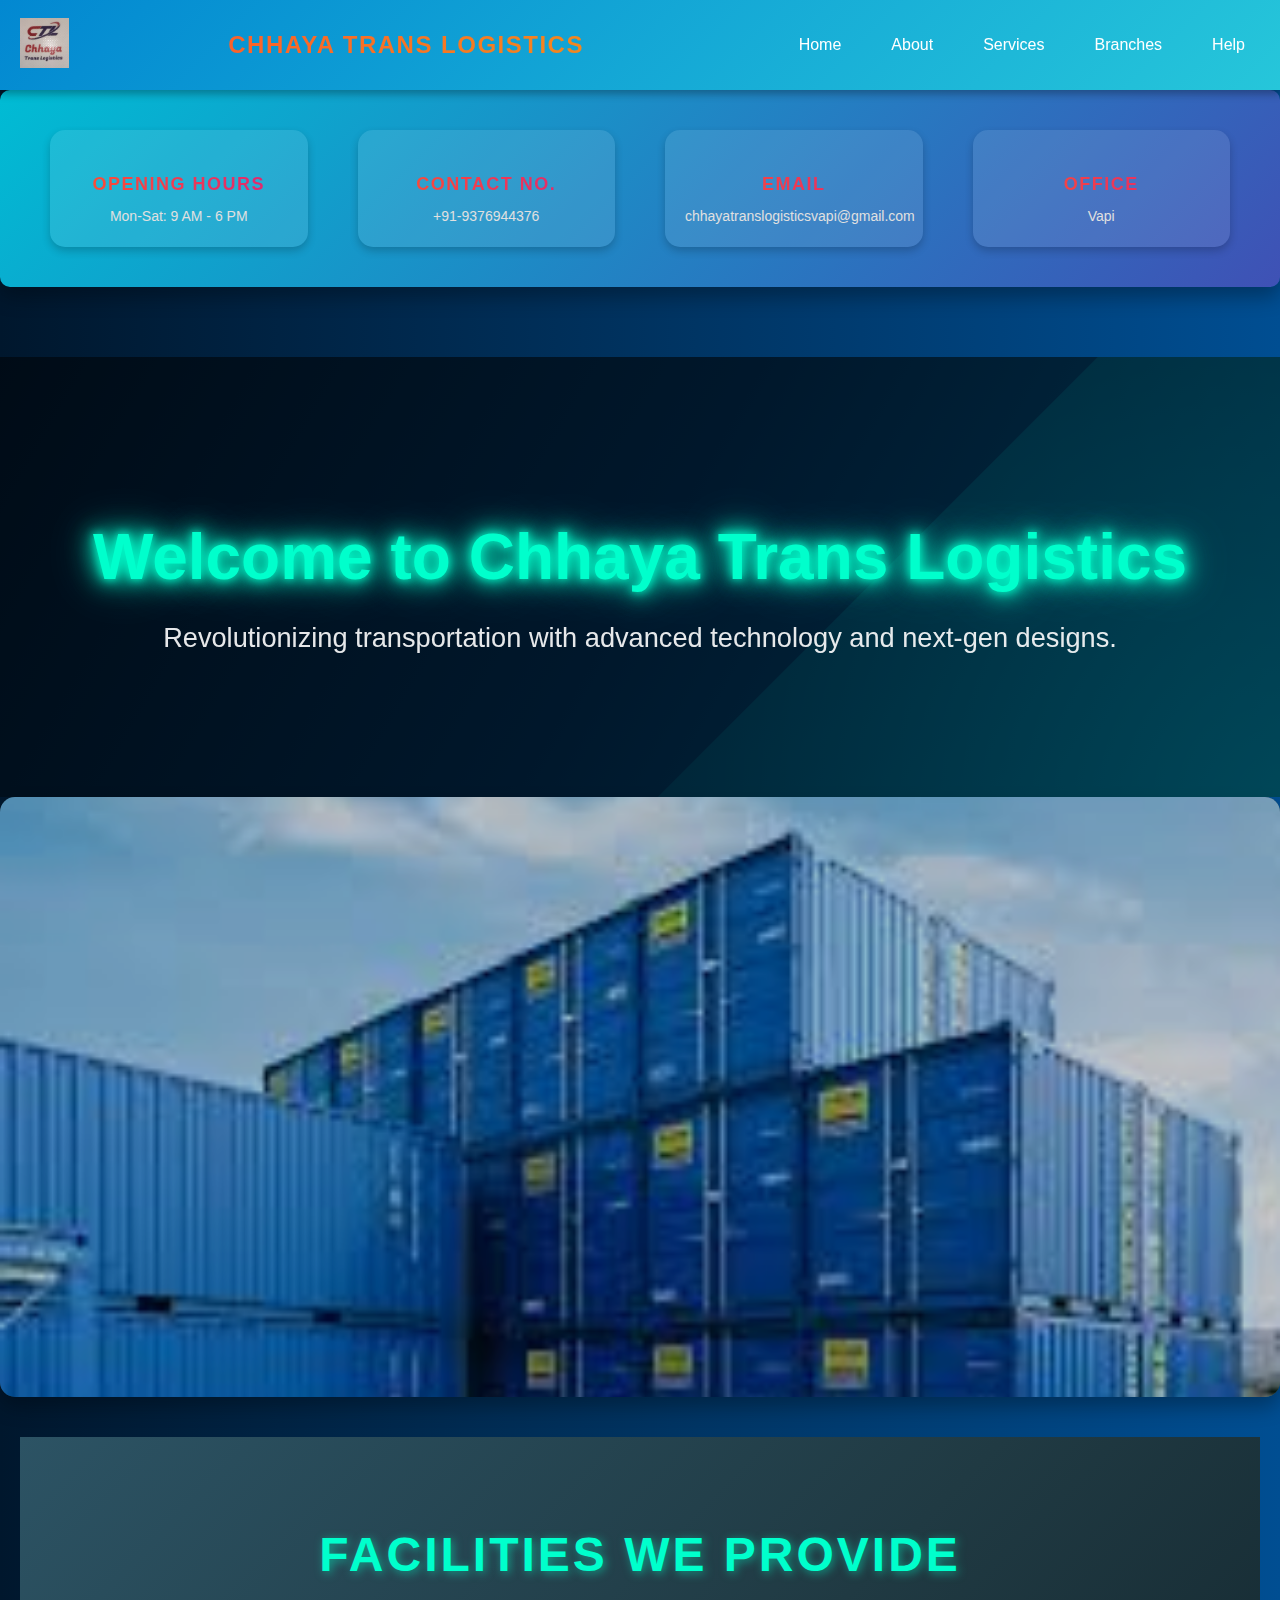
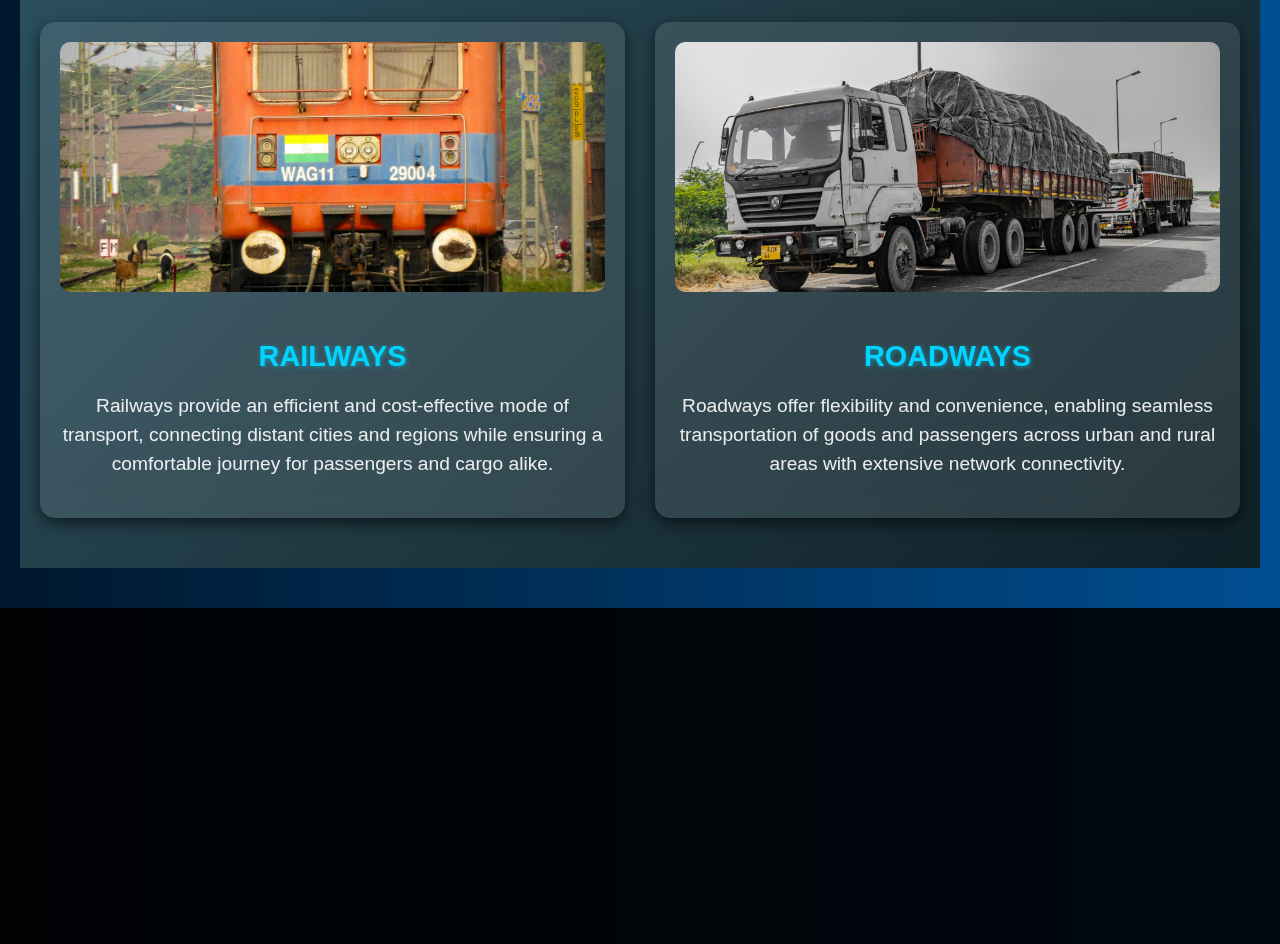
<file: index.html>
<!DOCTYPE html>
<html lang="en">
<head>
    <meta charset="UTF-8">
    <meta name="viewport" content="width=device-width, initial-scale=1.0">
    <title>Home</title>
    <link rel="stylesheet" href="style.css">
    <link rel="stylesheet" href="style2.css">
    <link rel="stylesheet" href="style3.css">
    <link rel="stylesheet" href="style4.css">
    <link rel="stylesheet" href="style5.css">
    <link href="https://cdnjs.cloudflare.com/ajax/libs/font-awesome/5.15.4/css/all.min.css" rel="stylesheet">

</head>
<body>
    <nav class="navbar">
        <div class="logo">
            <img src="logo.jpg" alt="Company Logo">
        </div>
        <div class="company-name">
            <h1>Chhaya Trans Logistics </h1>
        </div>
        <div class="menu-toggle" id="mobile-menu">
            <span class="bar"></span>
            <span class="bar"></span>
            <span class="bar"></span>
        </div>
        <ul class="nav-links">
            <li><a href="index.html">Home</a></li>
            <li><a href="about.html">About</a></li>
            <li><a href="service.html">Services</a></li>
            <li><a href="branch.html">Branches</a></li>
            <li><a href="help.html">Help</a></li>
        </ul>
    </nav>
    
        
    <div class="header-container">
        <div class="info">
            <div class="column">
                <h4>Opening Hours</h4>
                <p>Mon-Sat: 9 AM - 6 PM</p>
            </div>
            <div class="column">
                <h4>Contact No.</h4>
                <!-- <p>+91-9724233208</p> -->
                <p>+91-9376944376</p>
            </div>
            <div class="column">
                <h4>Email</h4>
                <p>chhayatranslogisticsvapi@gmail.com</p>
            </div>
            <div class="column">
                <h4>Office</h4>
                <p>Vapi</p>
            </div>
        </div>
    </div>
    


<!-- header ends  -->

<!-- slide  -->
<header style="height: 200px;">
    <div class="header-overlay">
    <h1>Welcome to Chhaya Trans Logistics</h1>
    <p>Revolutionizing transportation with advanced technology and next-gen designs.</p>
    </div>
</header>

<!-- Slideshow -->
<div class="slideshow-container">
    <div class="slide">
        <div class="text-box">
            <h2>Seamless Freight Solutions</h2>
            <p>Move your cargo with confidence using state-of-the-art containerized transport systems, ensuring efficiency and security in every shipment.</p>
            </div>
        <img src="container.jpg" alt="Slide 1 Image">
    </div>
    <div class="slide">
        <div class="text-box">
            <h2>Driving Innovation in Logistics</h2>
            <p>Unlock new possibilities with cutting-edge trucks designed to optimize delivery routes, reduce emissions, and redefine transportation excellence.</p>
             </div>
        <img src="trucks.jpg" alt="Slide 2 Image">
    </div>
    <div class="slide">
        <div class="text-box">
            <h2>Accelerating Rail Connectivity</h2>
            <p>Experience the power of modern rail logistics, delivering unmatched speed, sustainability, and reliability for all your transportation needs.</p>
             </div>
        <img src="wag12.jpg" alt="Slide 3 Image">
    </div>
</div>

<!-- Transportation Section -->
<section class="transport-section">
    <h2>Facilities We Provide</h2>
    <div class="transport-container">
        <div class="transport-box">
            <img src="pexels-akhand-pratap-singh-802368603-29508329.jpg" alt="Railways Image">
            <h3>Railways</h3>
            <p>Railways provide an efficient and cost-effective mode of transport, connecting distant cities and regions while ensuring a comfortable journey for passengers and cargo alike.</p>
        </div>
        <div class="transport-box">
            <img src="pexels-shantumsingh-29057946.jpg" alt="Roadways Image">
            <h3>Roadways</h3>
            <p>Roadways offer flexibility and convenience, enabling seamless transportation of goods and passengers across urban and rural areas with extensive network connectivity.</p>
        </div>
    </div>
</section>





<!-- footer section  -->
<footer class="footer-container">
    <div class="footer-top">
        <div class="footer-column">
            <h3>Reg. Office: </h3>
            <p> J-202, Arihant Garden, Near Chanod, Vapi, Valsad, Gujarat 396195</p>
        </div>

        <div class="footer-column">
            <h3>Contact Us</h3>
            <p>Email: <a href="mailto:chhayatranslogisticsvapi@gamil.com">chhayatranslogisticsvapi@gmail.com</a></p>
            <p>Phone: <a href="tel:+919724233208">+91-9724233208</a></p>
            <p>Address: Gala No. 10, Rashmi Compound, Nr. Sardar Chowk, 2nd Phase, GIDC, Vapi, Gujarat, India</p>
        </div>

        <div class="footer-column social-icons">
            <h3>Follow Us</h3>
            <a href="https://www.facebook.com" target="_blank" class="social-link"><i class="fab fa-facebook-f"></i></a>
            <a href="https://www.instagram.com" target="_blank" class="social-link"><i class="fab fa-instagram"></i></a>
            <a href="https://www.twitter.com" target="_blank" class="social-link"><i class="fab fa-twitter"></i></a>
        </div>
    </div>

    <div class="footer-bottom">
        <p>&copy; 2025 Transport Co. | Designed with <span class="heart">❤️</span> for the future.</p>
    </div>
</footer>

<div class="scroll-top" id="scroll-top">Top</div>


</body>
<script src="script.js"></script>
</html>
</file>
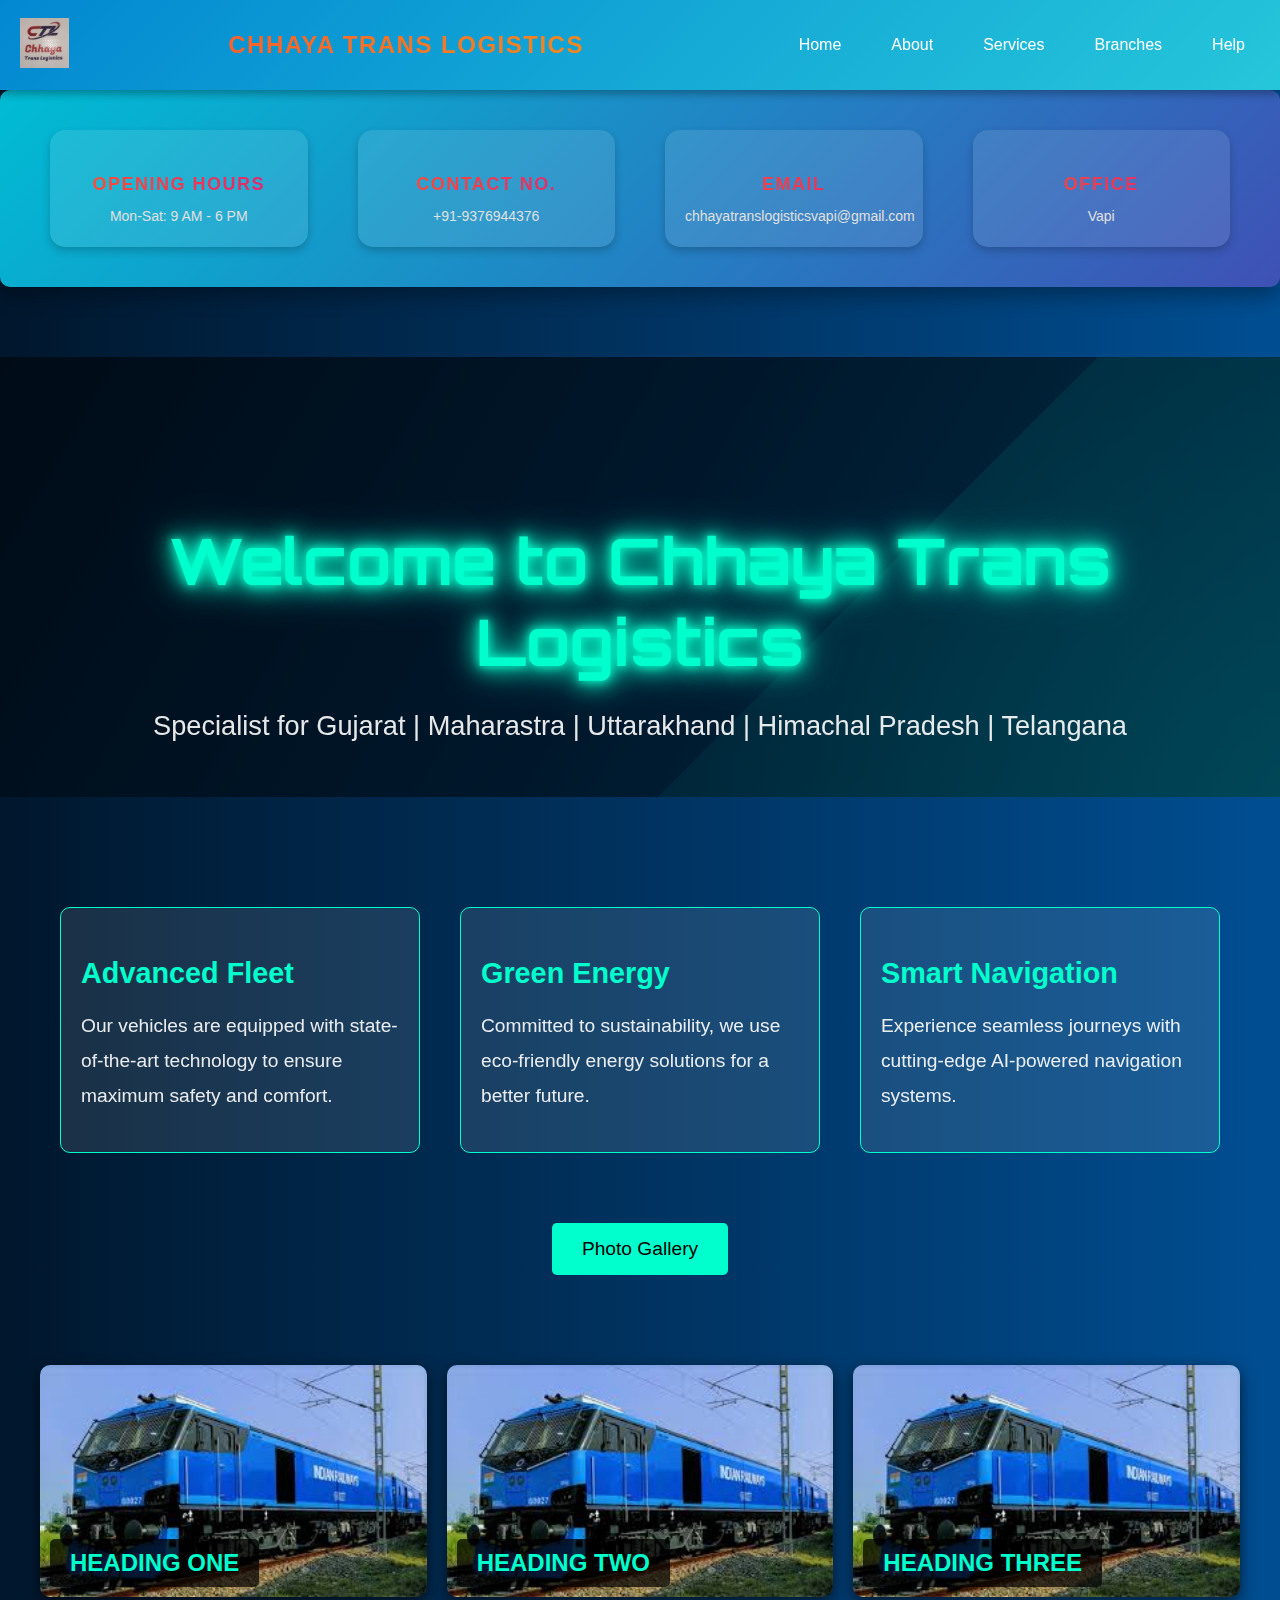
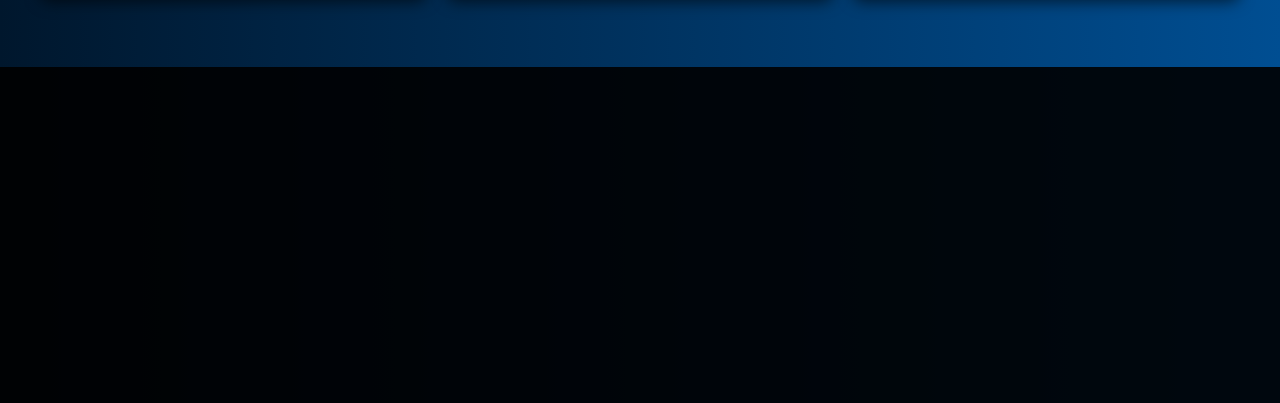
<file: about.html>
<!DOCTYPE html>
<html lang="en">
<head>
    <meta charset="UTF-8">
    <meta name="viewport" content="width=device-width, initial-scale=1.0">
    <title>About</title>
    <link rel="stylesheet" href="style.css">
    <link rel="stylesheet" href="style2.css">
    <link rel="stylesheet" href="style3.css">
    <link rel="stylesheet" href="style4.css">
    <link rel="stylesheet" href="style5.css">
    
    <link href="https://cdnjs.cloudflare.com/ajax/libs/font-awesome/5.15.4/css/all.min.css" rel="stylesheet">

    <link href="https://fonts.googleapis.com/css2?family=Orbitron:wght@400;700&display=swap" rel="stylesheet">
</head>
<body>
    <nav class="navbar">
        <div class="logo">
            <img src="logo.jpg" alt="Company Logo">
        </div>
        <div class="company-name">
            <h1>Chhaya Trans Logistics </h1>
        </div>
        <div class="menu-toggle" id="mobile-menu">
            <span class="bar"></span>
            <span class="bar"></span>
            <span class="bar"></span>
        </div>
        <ul class="nav-links">
            <li><a href="index.html">Home</a></li>
            <li><a href="about.html">About</a></li>
            <li><a href="service.html">Services</a></li>
            <li><a href="branch.html">Branches</a></li>
            <li><a href="help.html">Help</a></li>
        </ul>
    </nav>
    
        
    <div class="header-container">
        <div class="info">
            <div class="column">
                <h4>Opening Hours</h4>
                <p>Mon-Sat: 9 AM - 6 PM</p>
            </div>
            <div class="column">
                <h4>Contact No.</h4>
                <!-- <p>+91-9724233208</p> -->
                <p>+91-9376944376</p>
            </div>
            <div class="column">
                <h4>Email</h4>
                <p>chhayatranslogisticsvapi@gmail.com</p>
            </div>
            <div class="column">
                <h4>Office</h4>
                <p>Vapi</p>
            </div>
        </div>
    </div>
    
 
    <header style="height: 200px;">
        <div class="header-overlay">
            <h1>Welcome to Chhaya Trans Logistics</h1>
            <p>Specialist for Gujarat | Maharastra | Uttarakhand | Himachal Pradesh | Telangana</p>
        </div>
    </header>
    
    <section>
        <div class="feature">
            <div class="feature-box">
                <h3>Advanced Fleet</h3>
                <p>Our vehicles are equipped with state-of-the-art technology to ensure maximum safety and comfort.</p>
            </div>
            <div class="feature-box">
                <h3>Green Energy</h3>
                <p>Committed to sustainability, we use eco-friendly energy solutions for a better future.</p>
            </div>
            <div class="feature-box">
                <h3>Smart Navigation</h3>
                <p>Experience seamless journeys with cutting-edge AI-powered navigation systems.</p>
            </div>
        </div>
        <div class="cta">
            <button>Photo Gallery</button>
        </div>
    </section>

    <!-- photo session  -->
    <section class="photo-section">
        <div class="photo-box">
            <img src="wag12.jpg" alt="Photo 1">
            <h2>Heading One</h2>
        </div>
        <div class="photo-box">
            <img src="wag12.jpg" alt="Photo 2">
            <h2>Heading Two</h2>
        </div>
        <div class="photo-box">
            <img src="wag12.jpg" alt="Photo 3">
            <h2>Heading Three</h2>
        </div>
        <!-- <div class="photo-box">
            <img src="defendernew2.jpg" alt="Photo 4">
            <h2>Heading Four</h2>
        </div>-->
    </section> 
  
    <footer class="footer-container">
        <div class="footer-top">
            <div class="footer-column">
                <h3>Reg. Office: </h3>
                <p> J-202, Arihant Garden, Near Chanod, Vapi, Valsad, Gujarat 396195</p>
            </div>
    
            <div class="footer-column">
                <h3>Contact Us</h3>
                <p>Email: <a href="mailto:chhayatranslogisticsvapi@gamil.com">chhayatranslogisticsvapi@gmail.com</a></p>
                <p>Phone: <a href="tel:+919724233208">+91-9724233208</a></p>
                <p>Address: Gala No. 10, Rashmi Compound, Nr. Sardar Chowk, 2nd Phase, GIDC, Vapi, Gujarat, India</p>
            </div>
    
            <div class="footer-column social-icons">
                <h3>Follow Us</h3>
                <a href="https://www.facebook.com" target="_blank" class="social-link"><i class="fab fa-facebook-f"></i></a>
                <a href="https://www.instagram.com" target="_blank" class="social-link"><i class="fab fa-instagram"></i></a>
                <a href="https://www.twitter.com" target="_blank" class="social-link"><i class="fab fa-twitter"></i></a>
            </div>
        </div>
    
        <div class="footer-bottom">
            <p>&copy; 2025 Transport Co. | Designed with <span class="heart">❤️</span> for the future.</p>
        </div>
    </footer>
    <div class="scroll-top" id="scroll-top">Top</div>
 
</body>
<script src="script.js"></script>
</html>
</file>
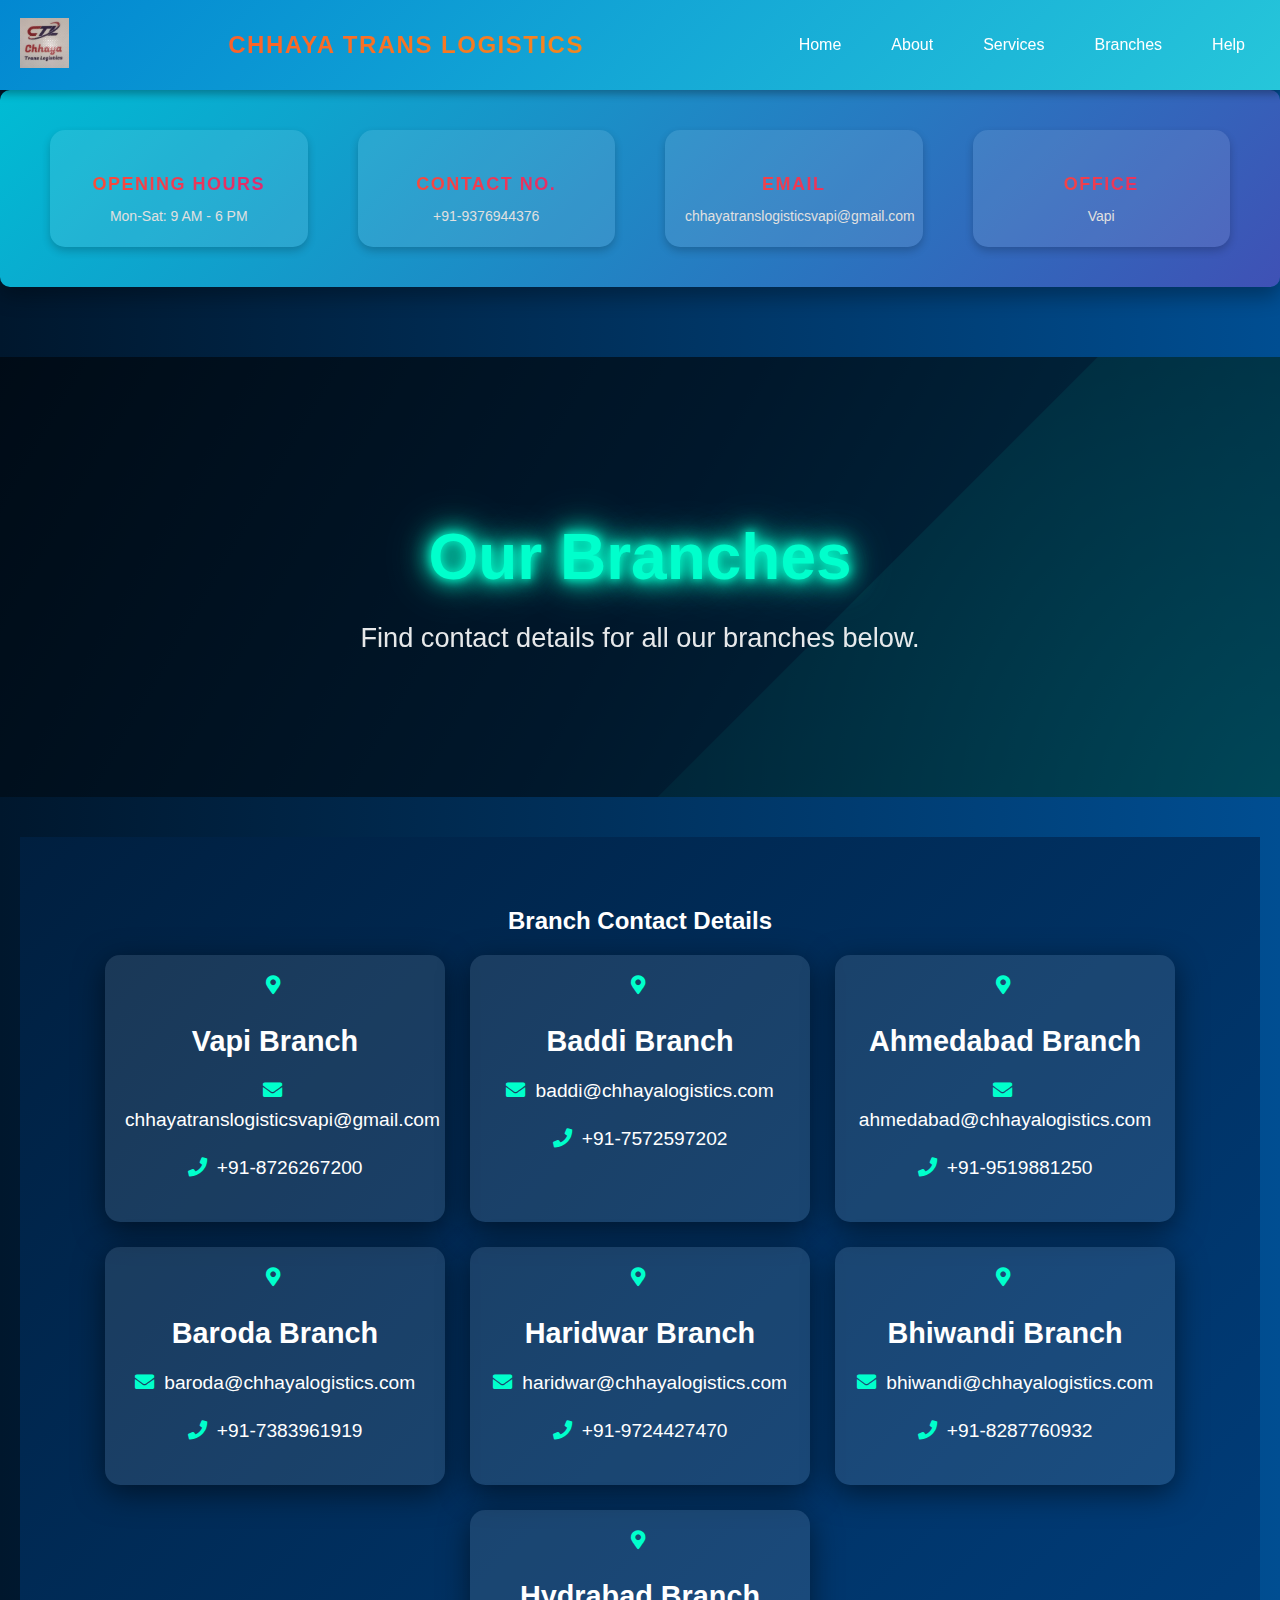
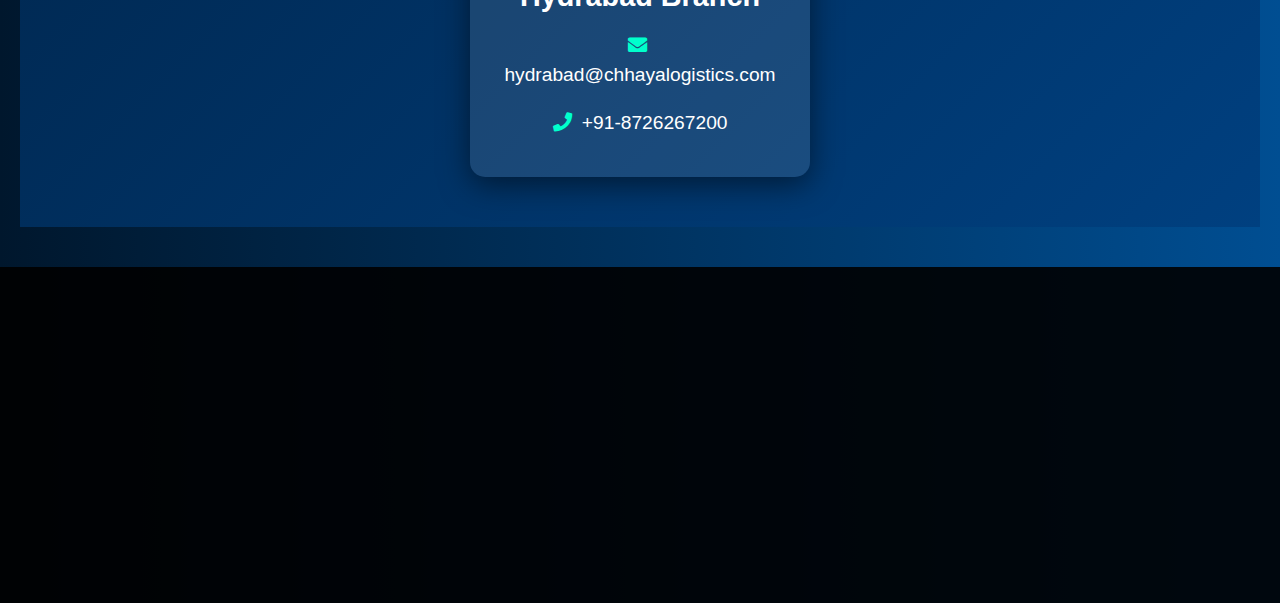
<file: branch.html>
<!DOCTYPE html>
<html lang="en">
<head>
    <meta charset="UTF-8">
    <meta name="viewport" content="width=device-width, initial-scale=1.0">
    <title>Branches</title>
    <link rel="stylesheet" href="style.css">
    <link rel="stylesheet" href="style2.css">
    <link rel="stylesheet" href="style3.css">
    <link rel="stylesheet" href="style4.css">
    <link rel="stylesheet" href="style5.css">
    <!-- <link href="https://cdnjs.cloudflare.com/ajax/libs/font-awesome/5.15.4/css/all.min.css" rel="stylesheet"> -->
   
    <link href="https://cdnjs.cloudflare.com/ajax/libs/font-awesome/5.15.4/css/all.min.css" rel="stylesheet">
</head>
<body>
    <nav class="navbar">
        <div class="logo">
            <img src="logo.jpg" alt="Company Logo">
        </div>
        <div class="company-name">
            <h1>Chhaya Trans Logistics</h1>
        </div>
        <div class="menu-toggle" id="mobile-menu">
            <span class="bar"></span>
            <span class="bar"></span>
            <span class="bar"></span>
        </div>
        <ul class="nav-links">
            <li><a href="index.html">Home</a></li>
            <li><a href="about.html">About</a></li>
            <li><a href="service.html">Services</a></li>
            <li><a href="branch.html">Branches</a></li>
            <li><a href="help.html">Help</a></li>
        </ul>
    </nav>
    <div class="header-container">
        <div class="info">
            <div class="column">
                <h4>Opening Hours</h4>
                <p>Mon-Sat: 9 AM - 6 PM</p>
            </div>
            <div class="column">
                <h4>Contact No.</h4>
                <!-- <p>+91-9724233208</p> -->
                <p>+91-9376944376</p>
            </div>
            <div class="column">
                <h4>Email</h4>
                <p>chhayatranslogisticsvapi@gmail.com</p>
            </div>
            <div class="column">
                <h4>Office</h4>
                <p>Vapi</p>
            </div>
        </div>
    </div>
    


<!-- header ends  -->

    <header style="height: 200px;">
        <div class="header-overlay">
            <h1>Our Branches</h1>
            <p>Find contact details for all our branches below.</p>
        </div>
    </header>
    

    <section class="branch-section">
        <h2>Branch Contact Details</h2>
        <div class="branch-container">
            <!-- Branch Cards -->
            <div class="branch-item" onclick="toggleDetails(this)">
                <i class="fas fa-map-marker-alt"></i>
                <h3>Vapi Branch</h3>
                <p><i class="fas fa-envelope"></i> chhayatranslogisticsvapi@gmail.com</p>
                <p><i class="fas fa-phone"></i> +91-8726267200</p>
                <div class="details">
                    <p>Gala No. 10, Rashmi Compound, Nr. Sardar Chowk, GIDC, Vapi, Gujarat</p>
                </div>
            </div>
            <div class="branch-item" onclick="toggleDetails(this)">
                <i class="fas fa-map-marker-alt"></i>
                <h3>Baddi Branch</h3>
                <p><i class="fas fa-envelope"></i> baddi@chhayalogistics.com</p>
                <p><i class="fas fa-phone"></i> +91-7572597202</p>
                <div class="details">
                    <p>Plot No. 45, Diamond Park, Ring Road, Surat, Gujarat</p>
                </div>
            </div>
            <div class="branch-item" onclick="toggleDetails(this)">
                <i class="fas fa-map-marker-alt"></i>
                <h3>Ahmedabad Branch</h3>
                <p><i class="fas fa-envelope"></i> ahmedabad@chhayalogistics.com</p>
                <p><i class="fas fa-phone"></i> +91-9519881250</p>
                <div class="details">
                    <p>Plot No. 45, Diamond Park, Ring Road, Surat, Gujarat</p>
                </div>
            </div>
            <div class="branch-item" onclick="toggleDetails(this)">
                <i class="fas fa-map-marker-alt"></i>
                <h3>Baroda Branch</h3>
                <p><i class="fas fa-envelope"></i> baroda@chhayalogistics.com</p>
                <p><i class="fas fa-phone"></i> +91-7383961919</p>
                <div class="details">
                    <p>Plot No. 45, Diamond Park, Ring Road, Surat, Gujarat</p>
                </div>
            </div>
            <div class="branch-item" onclick="toggleDetails(this)">
                <i class="fas fa-map-marker-alt"></i>
                <h3>Haridwar Branch</h3>
                <p><i class="fas fa-envelope"></i> haridwar@chhayalogistics.com</p>
                <p><i class="fas fa-phone"></i> +91-9724427470</p>
                <div class="details">
                    <p>Plot No. 45, Diamond Park, Ring Road, Surat, Gujarat</p>
                </div>
            </div>
            <div class="branch-item" onclick="toggleDetails(this)">
                <i class="fas fa-map-marker-alt"></i>
                <h3>Bhiwandi Branch</h3>
                <p><i class="fas fa-envelope"></i> bhiwandi@chhayalogistics.com</p>
                <p><i class="fas fa-phone"></i> +91-8287760932</p>
                <div class="details">
                    <p>Plot No. 45, Diamond Park, Ring Road, Surat, Gujarat</p>
                </div>
            </div>
            <div class="branch-item" onclick="toggleDetails(this)">
                <i class="fas fa-map-marker-alt"></i>
                <h3>Hydrabad Branch</h3>
                <p><i class="fas fa-envelope"></i> hydrabad@chhayalogistics.com</p>
                <p><i class="fas fa-phone"></i> +91-8726267200</p>
                <div class="details">
                    <p>Plot No. 45, Diamond Park, Ring Road, Surat, Gujarat</p>
                </div>
            </div>
            <!-- Additional Branches (Ahmedabad, Vadodara, Rajkot, Gandhidham, Bhavnagar) -->
        </div>
    </section>
    <!-- footer section -->
    <footer class="footer-container">
        <div class="footer-top">
            <div class="footer-column">
                <h3>Head Office: </h3>
                <p> J-202, Arihant Garden, Near Chanod, Vapi, Valsad, Gujarat 396195</p>
            </div>
    
            <div class="footer-column">
                <h3>Contact Us</h3>
                <p>Email: <a href="mailto:chhayatranslogisticsvapi@gmail.com">chhayatranslogisticsvapi@gmail.com</a></p>
                <p>Phone: <a href="tel:+919724233208">+91-9724233208</a></p>
                <p>Address: Gala No. 10, Rashmi Compound, Nr. Sardar Chowk, 2nd Phase, GIDC, Vapi, Gujarat, India</p>
            </div>
    
            <div class="footer-column social-icons">
                <h3>Follow Us</h3>
                <a href="https://www.facebook.com" target="_blank" class="social-link"><i class="fab fa-facebook-f"></i></a>
                <a href="https://www.instagram.com" target="_blank" class="social-link"><i class="fab fa-instagram"></i></a>
                <a href="https://www.twitter.com" target="_blank" class="social-link"><i class="fab fa-twitter"></i></a>
            </div>
        </div>
    
        <div class="footer-bottom">
            <p>&copy; 2025 Transport Co. | Designed with <span class="heart">❤️</span> for the future.</p>
        </div>
    </footer>
    
    <div class="scroll-top" id="scroll-top">Top</div>
    
</body>
<script src="script.js"></script>
</html>
</file>
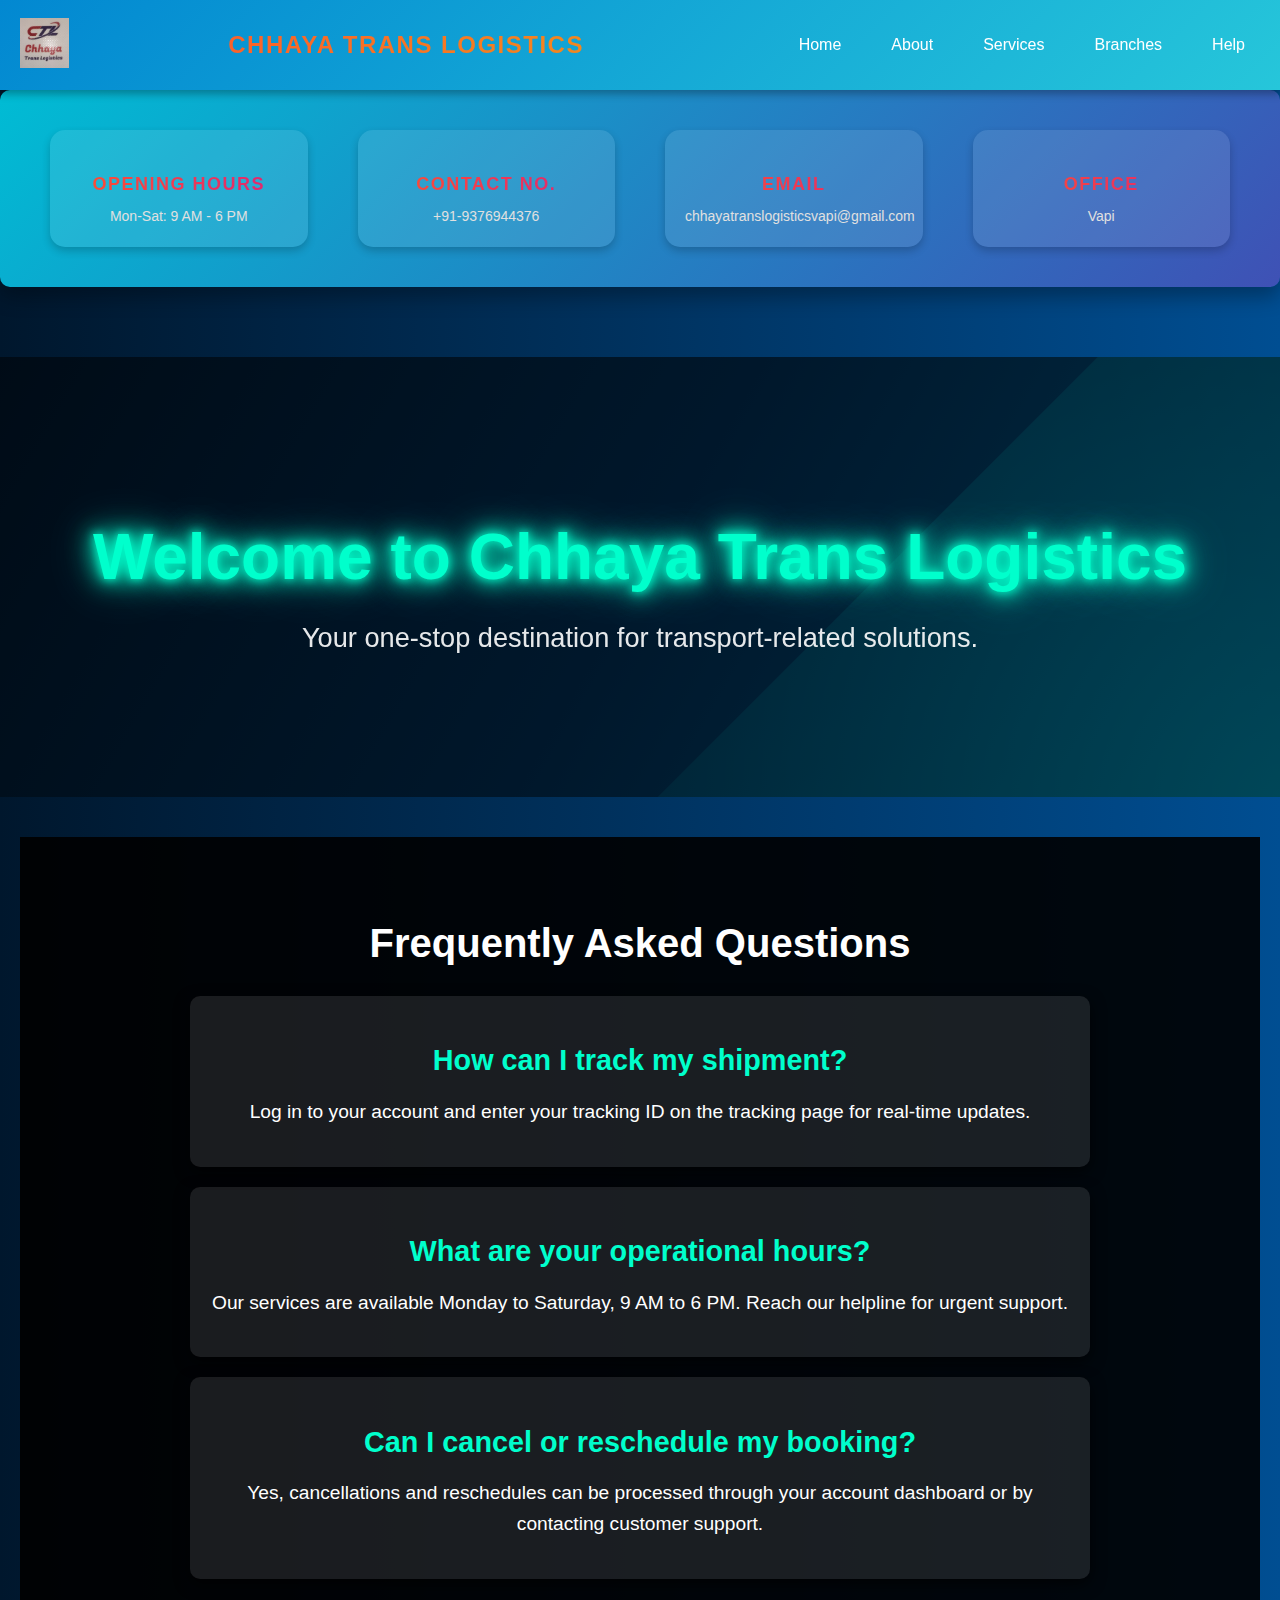
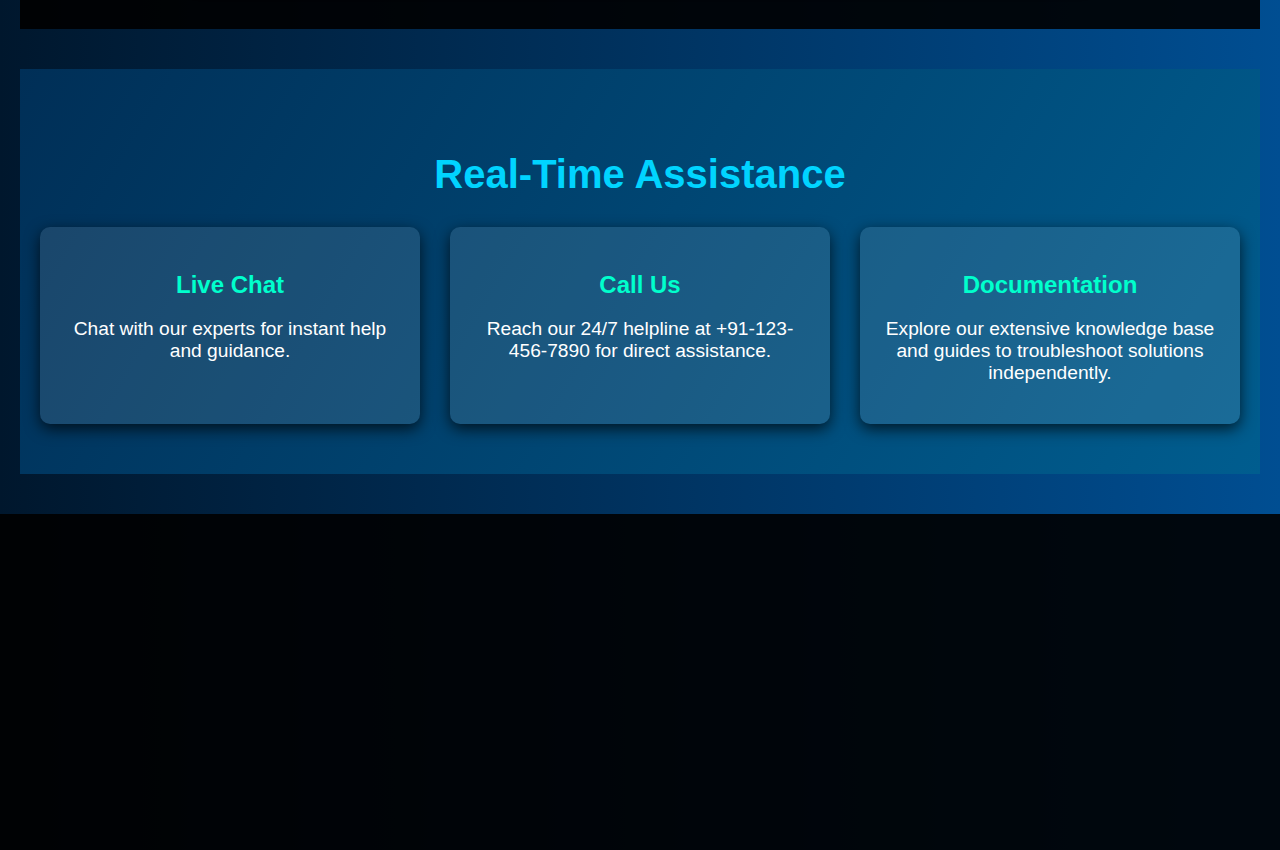
<file: help.html>
<!DOCTYPE html>
<html lang="en">
<head>
    <meta charset="UTF-8">
    <meta name="viewport" content="width=device-width, initial-scale=1.0">
    <title>Home</title>
    <link rel="stylesheet" href="style.css">
    <link rel="stylesheet" href="style2.css">
    <link rel="stylesheet" href="style3.css">
    <link rel="stylesheet" href="style4.css">
    <link rel="stylesheet" href="style5.css">
    <link href="https://cdnjs.cloudflare.com/ajax/libs/font-awesome/5.15.4/css/all.min.css" rel="stylesheet">

</head>
<body>
    <nav class="navbar">
        <div class="logo">
            <img src="logo.jpg" alt="Company Logo">
        </div>
        <div class="company-name">
            <h1>Chhaya Trans Logistics </h1>
        </div>
        <div class="menu-toggle" id="mobile-menu">
            <span class="bar"></span>
            <span class="bar"></span>
            <span class="bar"></span>
        </div>
        <ul class="nav-links">
            <li><a href="index.html">Home</a></li>
            <li><a href="about.html">About</a></li>
            <li><a href="service.html">Services</a></li>
            <li><a href="branch.html">Branches</a></li>
            <li><a href="help.html">Help</a></li>
        </ul>
    </nav>
    
        
    <div class="header-container">
        <div class="info">
            <div class="column">
                <h4>Opening Hours</h4>
                <p>Mon-Sat: 9 AM - 6 PM</p>
            </div>
            <div class="column">
                <h4>Contact No.</h4>
                <!-- <p>+91-9724233208</p> -->
                <p>+91-9376944376</p>
            </div>
            <div class="column">
                <h4>Email</h4>
                <p>chhayatranslogisticsvapi@gmail.com</p>
            </div>
            <div class="column">
                <h4>Office</h4>
                <p>Vapi</p>
            </div>
        </div>
    </div>
    
    
    <header style="height: 200px;">
        <div class="header-overlay">
            <h1>Welcome to Chhaya Trans Logistics</h1>
            <p>Your one-stop destination for transport-related solutions.</p>
        </div>
    </header>

    <!-- FAQ Section -->
    <section class="faq-section">
        <h2>Frequently Asked Questions</h2>
        <div class="faq-container">
            <div class="faq-item">
                <h3>How can I track my shipment?</h3>
                <p>Log in to your account and enter your tracking ID on the tracking page for real-time updates.</p>
            </div>
            <div class="faq-item">
                <h3>What are your operational hours?</h3>
                <p>Our services are available Monday to Saturday, 9 AM to 6 PM. Reach our helpline for urgent support.</p>
            </div>
            <div class="faq-item">
                <h3>Can I cancel or reschedule my booking?</h3>
                <p>Yes, cancellations and reschedules can be processed through your account dashboard or by contacting customer support.</p>
            </div>
        </div>
    </section>

    <!-- Live Support Section -->
    <section class="live-support">
        <h2>Real-Time Assistance</h2>
        <div class="support-options">
            <div class="support-box">
                <h3>Live Chat</h3>
                <p>Chat with our experts for instant help and guidance.</p>
            </div>
            <div class="support-box">
                <h3>Call Us</h3>
                <p>Reach our 24/7 helpline at +91-123-456-7890 for direct assistance.</p>
            </div>
            <div class="support-box">
                <h3>Documentation</h3>
                <p>Explore our extensive knowledge base and guides to troubleshoot solutions independently.</p>
            </div>
        </div>
    </section>

    <!-- footer section -->
    <footer class="footer-container">
        <div class="footer-top">
            <div class="footer-column">
                <h3>Reg. Office: </h3>
                <p> J-202, Arihant Garden, Near Chanod, Vapi, Valsad, Gujarat 396195</p>
            </div>
    
            <div class="footer-column">
                <h3>Contact Us</h3>
                <p>Email: <a href="mailto:chhayatranslogisticsvapi@gamil.com">chhayatranslogisticsvapi@gmail.com</a></p>
                <p>Phone: <a href="tel:+919724233208">+91-9724233208</a></p>
                <p>Address: Gala No. 10, Rashmi Compound, Nr. Sardar Chowk, 2nd Phase, GIDC, Vapi, Gujarat, India</p>
            </div>
    
            <div class="footer-column social-icons">
                <h3>Follow Us</h3>
                <a href="https://www.facebook.com" target="_blank" class="social-link"><i class="fab fa-facebook-f"></i></a>
                <a href="https://www.instagram.com" target="_blank" class="social-link"><i class="fab fa-instagram"></i></a>
                <a href="https://www.twitter.com" target="_blank" class="social-link"><i class="fab fa-twitter"></i></a>
            </div>
        </div>
    
        <div class="footer-bottom">
            <p>&copy; 2025 Transport Co. | Designed with <span class="heart">❤️</span> for the future.</p>
        </div>
    </footer>
    
    <div class="scroll-top" id="scroll-top">Top</div>
    
    
    </body>
    <script src="script.js"></script>
    </html>
</file>
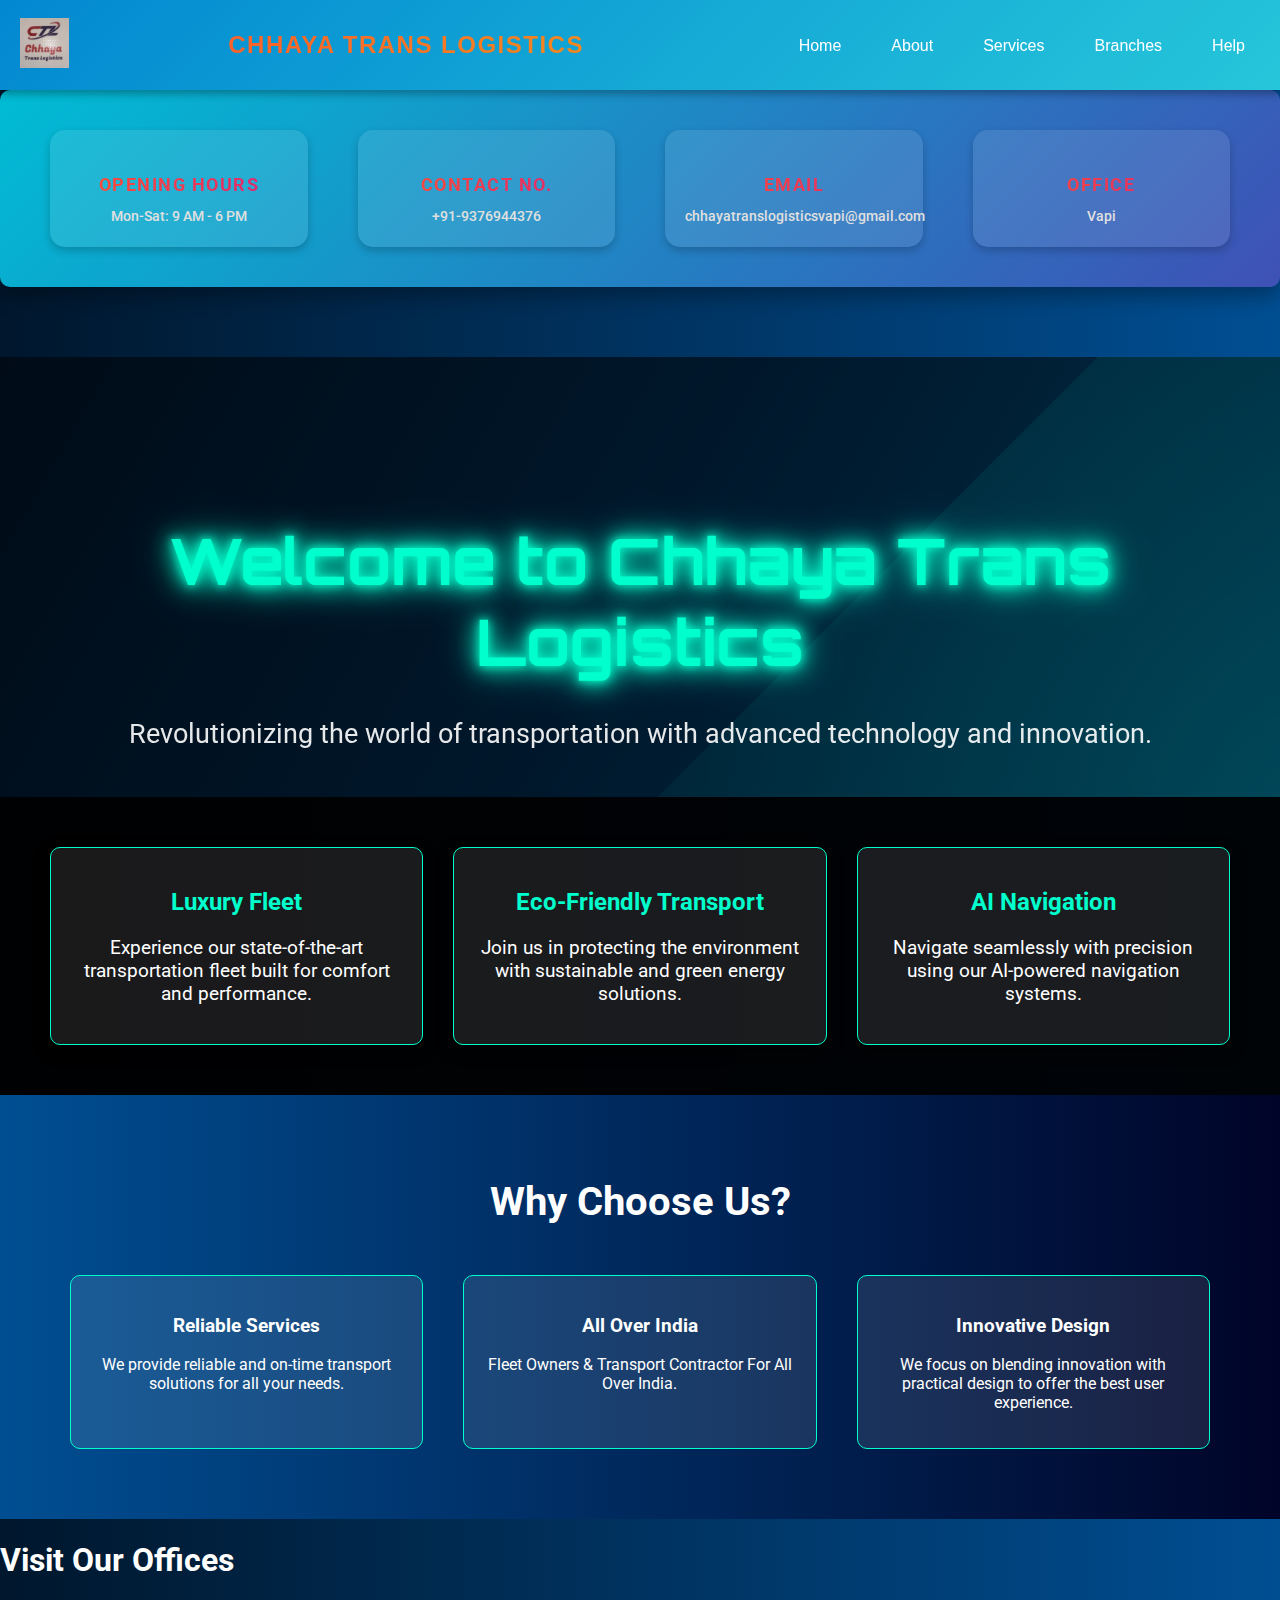
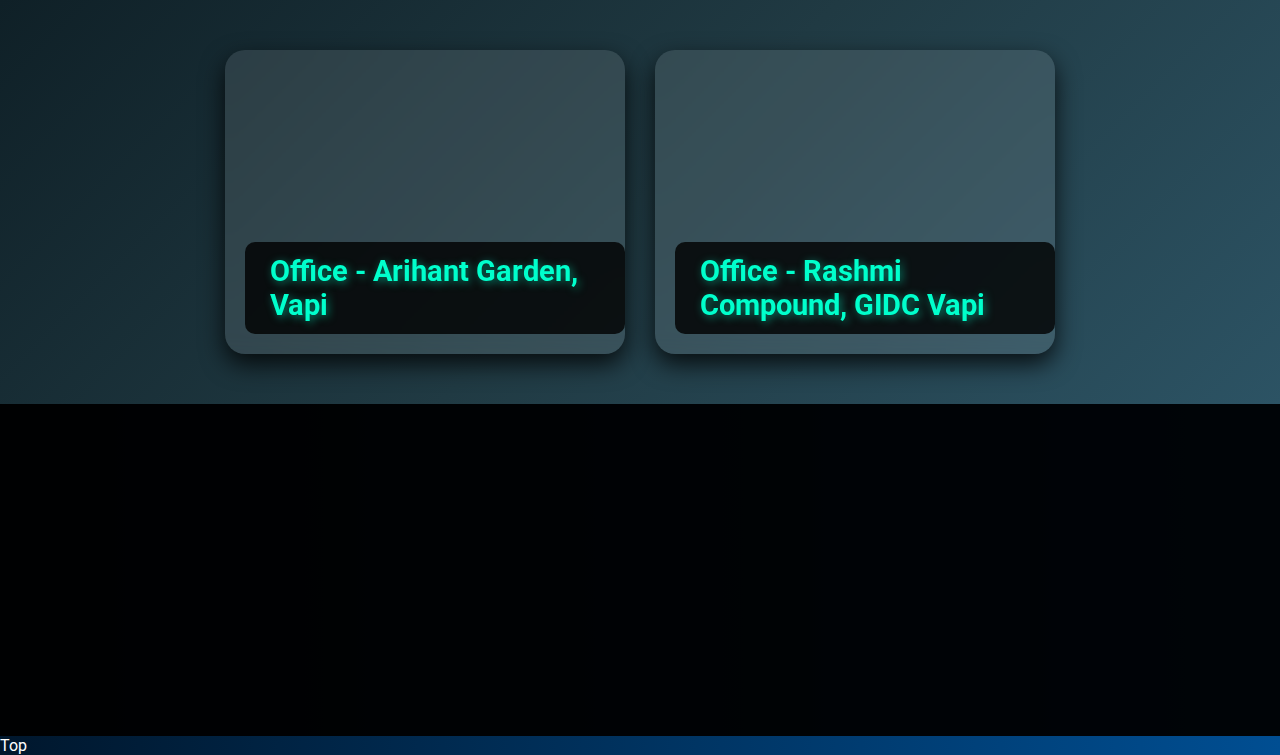
<file: service.html>
<!DOCTYPE html>
<html lang="en">
<head>
    <meta charset="UTF-8">
    <meta name="viewport" content="width=device-width, initial-scale=1.0">
    <title>Services</title>
    <link rel="stylesheet" href="style.css">
   <link rel="stylesheet" href="style3.css">
    <link href="https://cdnjs.cloudflare.com/ajax/libs/font-awesome/5.15.4/css/all.min.css" rel="stylesheet">
    <link href="https://fonts.googleapis.com/css2?family=Orbitron:wght@400;700&family=Roboto:wght@400;700&display=swap" rel="stylesheet">
   

</head>
<body>
    <nav class="navbar">
        <div class="logo">
            <img src="logo.jpg" alt="Company Logo">
        </div>
        <div class="company-name">
            <h1>Chhaya Trans Logistics </h1>
        </div>
        <div class="menu-toggle" id="mobile-menu">
            <span class="bar"></span>
            <span class="bar"></span>
            <span class="bar"></span>
        </div>
        <ul class="nav-links">
            <li><a href="index.html">Home</a></li>
            <li><a href="about.html">About</a></li>
            <li><a href="service.html">Services</a></li>
            <li><a href="branch.html">Branches</a></li>
            <li><a href="help.html">Help</a></li>
        </ul>
    </nav>
    
        
    <div class="header-container">
        <div class="info">
            <div class="column">
                <h4>Opening Hours</h4>
                <p>Mon-Sat: 9 AM - 6 PM</p>
            </div>
            <div class="column">
                <h4>Contact No.</h4>
                <!-- <p>+91-9724233208</p> -->
                <p>+91-9376944376</p>
            </div>
            <div class="column">
                <h4>Email</h4>
                <p>chhayatranslogisticsvapi@gmail.com</p>
            </div>
            <div class="column">
                <h4>Office</h4>
                <p>Vapi</p>
            </div>
        </div>
    </div>
    
    <header style="height: 200px;">
        <div class="header-overlay">
            <h1>Welcome to Chhaya Trans Logistics</h1>
            <p>Revolutionizing the world of transportation with advanced technology and innovation.</p>
        </div>
    </header>
    

    <section class="services" id="services">
        <div class="service-box">
            <h2>Luxury Fleet</h2>
            <p>Experience our state-of-the-art transportation fleet built for comfort and performance.</p>
        </div>
        <div class="service-box">
            <h2>Eco-Friendly Transport</h2>
            <p>Join us in protecting the environment with sustainable and green energy solutions.</p>
        </div>
        <div class="service-box">
            <h2>AI Navigation</h2>
            <p>Navigate seamlessly with precision using our AI-powered navigation systems.</p>
        </div>
    </section>

    <section class="features" id="features">
        <h2>Why Choose Us?</h2>
        <div class="features-list">
            <div class="feature-item">
                <h3>Reliable Services</h3>
                <p>We provide reliable and on-time transport solutions for all your needs.</p>
            </div>
            <div class="feature-item">
                <h3>All Over India</h3>
                <p>Fleet Owners & Transport Contractor For All Over India.</p>
            </div>
            <div class="feature-item">
                <h3>Innovative Design</h3>
                <p>We focus on blending innovation with practical design to offer the best user experience.</p>
            </div>
        </div>
    </section>

    <!-- <h1>Office Locations</h1> -->
     <!-- map locations  -->
    <h1>Visit Our Offices</h1>
    <section class="maps-container">
        <!-- Office 1 -->
        <div class="map-box" onclick="redirectToGoogleMaps('20.385442,73.013676')">
            <iframe src="https://www.google.com/maps/embed?pb=!1m14!1m12!1m3!1d3734.567891234567!2d73.013676!3d20.385442!2m3!1f0!2f0!3f0!3m2!1i1024!2i768!4f13.1!5e0!3m2!1sen!2sin!4v1234567890"></iframe>
            <h2>Office - Arihant Garden, Vapi</h2>
        </div>
    
        <!-- Office 2 -->
        <div class="map-box" onclick="redirectToGoogleMaps('20.372314,73.012346')">
            <iframe src="https://www.google.com/maps/embed?pb=!1m14!1m12!1m3!1d3734.567891234567!2d73.012346!3d20.372314!2m3!1f0!2f0!3f0!3m2!1i1024!2i768!4f13.1!5e0!3m2!1sen!2sin!4v1234567890"></iframe>
            <h2>Office - Rashmi Compound, GIDC Vapi</h2>
        </div>
    </section>
    

    <!-- footer  -->
    <footer class="footer-container">
        <div class="footer-top">
            <div class="footer-column">
                <h3>Reg. Office: </h3>
                <p> J-202, Arihant Garden, Near Chanod, Vapi, Valsad, Gujarat 396195</p>
            </div>
    
            <div class="footer-column">
                <h3>Contact Us</h3>
                <p>Email: <a href="mailto:chhayatranslogisticsvapi@gamil.com">chhayatranslogisticsvapi@gmail.com</a></p>
                <p>Phone: <a href="tel:+919724233208">+91-9724233208</a></p>
                <p>Address: Gala No. 10, Rashmi Compound, Nr. Sardar Chowk, 2nd Phase, GIDC, Vapi, Gujarat, India</p>
            </div>
    
            <div class="footer-column social-icons">
                <h3>Follow Us</h3>
                <a href="https://www.facebook.com" target="_blank" class="social-link"><i class="fab fa-facebook-f"></i></a>
                <a href="https://www.instagram.com" target="_blank" class="social-link"><i class="fab fa-instagram"></i></a>
                <a href="https://www.twitter.com" target="_blank" class="social-link"><i class="fab fa-twitter"></i></a>
            </div>
        </div>
    
        <div class="footer-bottom">
            <p>&copy; 2025 Transport Co. | Designed with <span class="heart">❤️</span> for the future.</p>
        </div>
    </footer>
    
    <div class="scroll-top" id="scroll-top">Top</div>
    
    
</body>
<script src="script.js"></script>
</html>
</file>
<file: style2.css>
/* about header session  */
 body {
    margin: 0;
    font-family: 'Roboto', sans-serif;
    background: linear-gradient(to right, #00172d, #004e92);
    color: #ffffff;
    overflow-x: hidden;
}


 /* Header Styling */
header {
    position: relative;
    text-align: center;
    height: 100vh;
    color: #ffffff;
    overflow: hidden;
    background: linear-gradient(120deg, #00172d, #002f57);
}

/* Animated Background */
header .animated-bg {
    position: absolute;
    top: 0;
    left: 0;
    width: 200%;
    height: 200%;
    background: radial-gradient(circle, rgba(0, 255, 255, 0.4), transparent 70%);
    animation: rotateGradient 8s linear infinite;
    z-index: 1;
    transform: rotate(-45deg);
    opacity: 0.6;
}

/* Content Overlay */
.header-content {
    position: relative;
    z-index: 2;
    display: flex;
    flex-direction: column;
    align-items: center;
    justify-content: center;
    height: 100%;
}

/* Header Title */
header h1 {
    font-family: 'Orbitron', sans-serif;
    font-size: 4rem;
    color: #00ffcc;
    text-shadow: 0 0 10px #00ffcc, 0 0 20px #00ffcc, 0 0 40px #00d4ff;
    animation: glow 3s ease-in-out infinite alternate;
}

/* Header Subtitle */
header p {
    margin-top: 20px;
    font-size: 1.7rem;
    opacity: 0.9;
    color: #ffffff;
    animation: slideUp 2s ease-in-out;
}

/* Responsive Typography */
@media screen and (max-width: 768px) {
    header h1 {
        font-size: 2.5rem;
    }

    header p {
        font-size: 1.2rem;
    }
}

/* Animations */
@keyframes rotateGradient {
    0% {
        transform: rotate(-45deg);
    }
    100% {
        transform: rotate(315deg);
    }
}

@keyframes glow {
    0% {
        text-shadow: 0 0 10px #00ffcc, 0 0 20px #00ffcc, 0 0 30px #00d4ff, 0 0 40px #00d4ff;
    }
    100% {
        text-shadow: 0 0 20px #00ffcc, 0 0 40px #00ffcc, 0 0 50px #00d4ff, 0 0 80px #00d4ff;
    }
}

@keyframes slideUp {
    0% {
        transform: translateY(30px);
        opacity: 0;
    }
    100% {
        transform: translateY(0);
        opacity: 1;
    }
}




 section {
     max-width: 1200px;
     margin: 40px auto;
     padding: 20px;
     text-align: center;
 }

 .feature {
     display: flex;
     flex-wrap: wrap;
     justify-content: center;
     align-items: center;
     margin: 30px 0;
 }

 .feature-box {
     flex: 1 1 300px;
     margin: 20px;
     padding: 20px;
     background: rgba(255, 255, 255, 0.1);
     border: 1px solid #00ffcc;
     border-radius: 10px;
     text-align: left;
     transition: transform 0.4s ease, box-shadow 0.4s ease;
 }

 .feature-box:hover {
     transform: scale(1.05);
     box-shadow: 0 0 20px #00ffcc;
 }

 .feature-box h3 {
     font-size: 1.8rem;
     margin-bottom: 15px;
     color: #00ffcc;
 }

 .feature-box p {
     font-size: 1.2rem;
     line-height: 1.8;
     color: #ffffff;
     opacity: 0.9;
 }

 .cta {
     margin-top: 50px;
 }

 .cta button {
     padding: 15px 30px;
     font-size: 1.2rem;
     color: #000;
     background: #00ffcc;
     border: none;
     border-radius: 5px;
     cursor: pointer;
     transition: background-color 0.3s, transform 0.3s;
 }

 .cta button:hover {
     background-color: #00d0aa;
     transform: translateY(-5px);
 }

 @keyframes neonPulse {
     from {
         text-shadow: 0 0 5px #00ffcc, 0 0 10px #00ffcc, 0 0 20px #00ffcc, 0 0 40px #00ffcc;
     }

     to {
         text-shadow: 0 0 10px #00ffcc, 0 0 30px #00ffcc, 0 0 40px #00ffcc, 0 0 50px #00ffcc;
     }
 }

 /* Responsive Design */
 @media screen and (max-width: 768px) {
     header h1 {
         font-size: 2.5rem;
     }

     .feature-box {
         margin: 10px 0;
     }
 }

 */

 /* about photo session  */
 body {
     margin: 0;
     /* font-family: 'Orbitron', sans-serif; */
     background: radial-gradient(circle, #000428, #004e92);
     color: #ffffff;
 }


 /* Photo Section */
 /* about photo session */
 body {
     margin: 0;
     /* font-family: 'Orbitron', sans-serif; */
     background: radial-gradient(circle, #000428, #004e92);
     color: #ffffff;
 }

 .photo-section {
     display: grid;
     grid-template-columns: repeat(auto-fit, minmax(300px, 1fr));
     gap: 20px;
     padding: 30px;
 }

 .photo-box {
     position: relative;
     overflow: hidden;
     border-radius: 10px;
     box-shadow: 0 5px 15px rgba(0, 0, 0, 0.6);
 }

 .photo-box img {
     width: 100%;
     height: auto;
     display: block;
     transition: transform 0.5s ease;
 }

 .photo-box:hover img {
     transform: scale(1.1);
 }

 .photo-box h2 {
     position: absolute;
     bottom: 10px;
     left: 10px;
     margin: 0;
     padding: 10px 20px;
     background: rgba(0, 0, 0, 0.7);
     color: #00ffcc;
     font-size: 1.5rem;
     border-radius: 5px;
     text-transform: uppercase;
     transition: background 0.3s;
 }

 .photo-box:hover h2 {
     background: rgba(0, 0, 0, 0.9);
 }

 @media screen and (max-width: 768px) {
     .photo-box h2 {
         font-size: 1.2rem;
     }
 }

 /* scroll  */
 /* Scroll to Top */
 .scroll-top {
     position: fixed;
     bottom: 20px;
     right: 20px;
     padding: 10px 20px;
     background: #00ffcc;
     color: #000;
     border-radius: 5px;
     cursor: pointer;
     display: none;
     transition: background 0.3s;
 }

 .scroll-top:hover {
     background: #00d0aa;
 }
</file>
<file: style3.css>
/* Global Styles */
  body {
    margin: 0;
    font-family: 'Roboto', sans-serif;
    background: linear-gradient(to right, #00172d, #004e92);
    color: #ffffff;
    overflow-x: hidden;
}


 /* Header Section */
 /* Header Styling */
header {
    position: relative;
    text-align: center;
    padding: 120px 20px;
    background: linear-gradient(120deg, #00172d, #002f57, #005d8f);
    overflow: hidden;
    color: #ffffff;
    margin-top: 70px;
    animation: fadeIn 2s ease-in-out;
}

/* Glowing Text Effect */
header h1 {
    font-size: 4rem;
    font-family: 'Orbitron', sans-serif;
    color: #00ffcc;
    text-shadow: 0 0 10px #00ffcc, 0 0 20px #00ffcc, 0 0 30px #00ffcc, 0 0 50px #008080;
    margin-bottom: 20px;
    animation: neonGlow 3s infinite alternate;
}

header p {
    font-size: 1.7rem;
    line-height: 1.8;
    opacity: 0.9;
    color: #ffffff;
    animation: slideUp 2s ease-in-out;
}

/* Animated Background Effect */
header::before {
    content: "";
    position: absolute;
    top: 0;
    left: 0;
    width: 200%;
    height: 200%;
    background: radial-gradient(circle, rgba(0, 255, 255, 0.3), transparent 70%);
    transform: rotate(-45deg);
    animation: movingGradient 8s linear infinite;
    z-index: 1;
}

header::after {
    content: "";
    position: absolute;
    top: 0;
    left: 0;
    width: 100%;
    height: 100%;
    background: rgba(0, 0, 0, 0.5);
    z-index: 2;
}

/* Overlay to Keep Text Readable */
.header-overlay {
    position: relative;
    z-index: 3;
}

/* Responsive Design */
@media screen and (max-width: 768px) {
    header h1 {
        font-size: 2.5rem;
    }

    header p {
        font-size: 1.2rem;
    }
}

/* Animations */
@keyframes fadeIn {
    from {
        opacity: 0;
    }
    to {
        opacity: 1;
    }
}

@keyframes neonGlow {
    from {
        text-shadow: 0 0 10px #00ffcc, 0 0 20px #00ffcc, 0 0 30px #00ffcc, 0 0 50px #008080;
    }
    to {
        text-shadow: 0 0 20px #00ffcc, 0 0 30px #00ffcc, 0 0 40px #00ffcc, 0 0 60px #00d4ff;
    }
}

@keyframes movingGradient {
    from {
        transform: rotate(0deg);
    }
    to {
        transform: rotate(360deg);
    }
}

@keyframes slideUp {
    from {
        transform: translateY(30px);
        opacity: 0;
    }
    to {
        transform: translateY(0);
        opacity: 1;
    }
}


/* Services Section */
.services {
    display: grid;
    grid-template-columns: repeat(auto-fit, minmax(300px, 1fr));
    gap: 30px;
    padding: 50px;
    background: rgba(0, 0, 0, 0.95);
}

.service-box {
    padding: 20px;
    background: rgba(255, 255, 255, 0.1);
    border: 1px solid #00ffcc;
    border-radius: 10px;
    text-align: center;
    box-shadow: 0 5px 15px rgba(0, 0, 0, 0.7);
    transition: transform 0.3s ease, box-shadow 0.3s ease;
}

.service-box:hover {
    transform: scale(1.1);
    box-shadow: 0 10px 30px rgba(0, 0, 0, 0.8);
}

.service-box h2 {
    margin-bottom: 15px;
    color: #00ffcc;
}

.service-box p {
    font-size: 1.2rem;
}

/* Features Section */
.features {
    padding: 50px;
    background: linear-gradient(90deg, #004e92, #000428);
    color: #ffffff;
    text-align: center;
}

.features h2 {
    margin-bottom: 30px;
    font-size: 2.5rem;
}

.features-list {
    display: flex;
    flex-wrap: wrap;
    justify-content: space-around;
}

.feature-item {
    flex: 1 1 300px;
    margin: 20px;
    padding: 20px;
    background: rgba(255, 255, 255, 0.1);
    border: 1px solid #00ffcc;
    border-radius: 10px;
    transition: transform 0.3s ease, box-shadow 0.3s ease;
}

.feature-item:hover {
    transform: scale(1.05);
    box-shadow: 0 10px 25px rgba(0, 0, 0, 0.8);
}

/* Maps Section */
/* Maps Container Styling */
.maps-container {
    display: flex;
    flex-wrap: wrap;
    justify-content: center;
    gap: 30px;
    padding: 50px;
    background: linear-gradient(135deg, #0f2027, #203a43, #2c5364);
}

/* Individual Map Box */
.map-box {
    width: 100%;
    max-width: 400px;
    position: relative;
    border-radius: 20px;
    overflow: hidden;
    box-shadow: 0 10px 25px rgba(0, 0, 0, 0.8);
    cursor: pointer;
    transition: transform 0.4s ease, box-shadow 0.4s ease, background 0.4s ease;
    background: rgba(255, 255, 255, 0.1);
    backdrop-filter: blur(10px); /* Frosted glass effect */
}

/* Hover Effects */
.map-box:hover {
    transform: scale(1.1);
    box-shadow: 0 15px 40px rgba(0, 0, 0, 1);
    background: rgba(255, 255, 255, 0.2); /* Enhanced hover background */
}

/* Iframe Styling */
.map-box iframe {
    width: 100%;
    height: 250px;
    border: none;
}

/* Title Styling */
.map-box h2 {
    position: absolute;
    bottom: 20px;
    left: 20px;
    margin: 0;
    padding: 10px 20px;
    background: rgba(0, 0, 0, 0.8);
    color: #00ffcc;
    font-size: 1.5rem;
    border-radius: 10px;
    text-shadow: 2px 2px 8px rgba(0, 255, 204, 0.5); /* Futuristic glow */
    transition: background 0.3s ease, color 0.3s ease;
}

.map-box:hover h2 {
    background: rgba(0, 0, 0, 1);
    color: #00d4ff; /* Slight color change for hover effect */
}

/* Responsive Design for Mobile */
@media (max-width: 768px) {
    .maps-container {
        flex-direction: column;
        gap: 20px;
    }

    .map-box h2 {
        font-size: 1.2rem;
        padding: 8px 15px;
    }

    .map-box iframe {
        height: 200px;
    }
}

/* Responsive Design for PC */
@media (min-width: 769px) {
    .map-box iframe {
        height: 300px; /* Larger iframe height for better visibility */
    }

    .map-box h2 {
        font-size: 1.8rem;
        padding: 12px 25px;
    }
}

/* Footer */
footer {
    text-align: center;
    padding: 20px;
    background: rgba(0, 0, 0, 0.95);
    color: #ffffff;
}

footer a {
    color: #00ffcc;
    text-decoration: none;
}

footer a:hover {
    text-decoration: underline;
}

/* Animations */
@keyframes fadeIn {
    from {
        opacity: 0;
    }
    to {
        opacity: 1;
    }
}
</file>
<file: style4.css>
/* General Styles */
        body {
            margin: 0;
            font-family: 'Roboto', sans-serif;
            background: linear-gradient(to right, #00172d, #004e92);
            color: #ffffff;
            overflow-x: hidden;
        }

       
       

        /* FAQ Section */
        .faq-section {
            padding: 50px 20px;
            text-align: center;
            background: rgba(0, 0, 0, 0.9);
        }

        .faq-section h2 {
            font-size: 2.5rem;
            margin-bottom: 30px;
        }

        .faq-container {
            max-width: 900px;
            margin: 0 auto;
            display: flex;
            flex-direction: column;
            gap: 20px;
        }

        .faq-item {
            padding: 20px;
            background: rgba(255, 255, 255, 0.1);
            border-radius: 10px;
            box-shadow: 0 5px 15px rgba(0, 0, 0, 0.7);
            transition: transform 0.3s ease, box-shadow 0.3s ease;
        }

        .faq-item:hover {
            transform: scale(1.05);
            box-shadow: 0 10px 30px rgba(0, 0, 0, 0.8);
        }

        .faq-item h3 {
            color: #00ffcc;
            margin-bottom: 10px;
            font-size: 1.8rem;
        }

        .faq-item p {
            font-size: 1.2rem;
            line-height: 1.6;
        }

        /* New Feature: Live Support Section */
        .live-support {
            padding: 50px 20px;
            background: linear-gradient(120deg, #002f57, #005d8f);
            text-align: center;
        }

        .live-support h2 {
            font-size: 2.5rem;
            margin-bottom: 30px;
            color: #00d4ff;
        }

        .support-options {
            display: flex;
            flex-wrap: wrap;
            gap: 30px;
            justify-content: center;
        }

        .support-box {
            flex: 1 1 280px;
            padding: 20px;
            background: rgba(255, 255, 255, 0.1);
            border-radius: 10px;
            text-align: center;
            box-shadow: 0 5px 15px rgba(0, 0, 0, 0.7);
            transition: transform 0.3s ease, box-shadow 0.3s ease;
        }

        .support-box:hover {
            transform: scale(1.05);
            box-shadow: 0 10px 30px rgba(0, 0, 0, 0.8);
        }

        .support-box h3 {
            font-size: 1.5rem;
            color: #00ffcc;
            margin-bottom: 10px;
        }

        .support-box p {
            font-size: 1.2rem;
        }

        /* Footer */
        footer {
            padding: 20px;
            background: linear-gradient(to right, #00172d, #004e92);
            color: #ffffff;
            text-align: center;
        }

        footer p {
            font-size: 1rem;
        }

        footer a {
            color: #00ffcc;
            text-decoration: none;
        }

        footer a:hover {
            text-decoration: underline;
        }

        /* Animations */
        @keyframes animateBackground {
            from {
                transform: rotate(0deg);
            }
            to {
                transform: rotate(360deg);
            }
        }

        /* Responsive Design */
        @media screen and (max-width: 768px) {
            header h1 {
                font-size: 2rem;
            }

            header p {
                font-size: 1.2rem;
            }

            .faq-item h3,
            .support-box h3 {
                font-size: 1.4rem;
            }
        }
</file>
<file: style5.css>
/* General Styling */
body {
    margin: 0;
    font-family: 'Roboto', sans-serif;
    background: linear-gradient(to right, #00172d, #004e92);
    color: #ffffff;
    overflow-x: hidden;
}






/* Branch Section */
.branch-section {
    padding: 50px 20px;
    text-align: center;
    background: linear-gradient(135deg, #001f3f, #004080);
}

.branch-container {
    display: flex;
    flex-wrap: wrap;
    justify-content: center;
    gap: 25px;
    margin-top: 20px;
}

.branch-item {
    width: 300px;
    padding: 20px;
    background: rgba(255, 255, 255, 0.1);
    border-radius: 15px;
    box-shadow: 0 8px 30px rgba(0, 0, 0, 0.5);
    transition: transform 0.4s ease, box-shadow 0.4s ease;
    text-align: center;
    position: relative;
    cursor: pointer;
}

.branch-item:hover {
    transform: scale(1.1);
    box-shadow: 0 15px 40px rgba(0, 0, 0, 0.8);
    background: linear-gradient(145deg, rgba(0, 255, 200, 0.2), rgba(255, 255, 255, 0.1));
}

.branch-item i {
    font-size: 1.2rem; /* Match icon size to text */
    margin-right: 5px;
    color: #00ffcc;
}

.branch-item h3 {
    font-size: 1.8rem;
    margin-bottom: 15px;
}

.branch-item p {
    font-size: 1.2rem;
    line-height: 1.5;
}

.branch-item .details {
    display: none;
    margin-top: 10px;
    color: #ffffff;
    font-size: 1.1rem;
    line-height: 1.5;
}

/* Footer */
footer {
    text-align: center;
    padding: 20px;
    background: rgba(0, 0, 0, 0.9);
    color: #00ffcc;
}
</file>
<file: style.css>
/* General Reset */
/* Body Styling */
body {
    margin: 0;
    font-family: 'Roboto', sans-serif;
    background: linear-gradient(to right, #00172d, #004e92);
    color: #ffffff;
    overflow-x: hidden;
}
/* Header Styles */
.header-container {
    display: flex;
    justify-content: center;
    padding: 20px;
    border-radius: 10px;
    background: linear-gradient(135deg, #00BCD4, #3F51B5); /* Modern gradient */
    box-shadow: 0 10px 20px rgba(0, 0, 0, 0.3); /* Deep shadow for depth */
}

/* Info Section */
.info {
    display: flex;
    justify-content: center;
    align-items: center;
    gap: 30px;
    flex-wrap: wrap;
    width: 100%;
    max-width: 1200px;
    padding: 10px;
}

/* Column Styling */
.column {
    text-align: center;
    flex: 1;
    min-width: 200px; /* Ensures responsiveness */
    max-width: 300px;
    background: rgba(255, 255, 255, 0.1);
    padding: 20px;
    border-radius: 15px;
    margin: 10px;
    transition: transform 0.4s ease, background 0.4s ease, box-shadow 0.4s ease;
    box-shadow: 0 4px 8px rgba(0, 0, 0, 0.2);
}

/* Column Hover Effect */
.column:hover {
    background: rgba(255, 255, 255, 0.2);
    transform: translateY(-10px) scale(1.05); /* Elevated hover with slight zoom */
    box-shadow: 0 8px 16px rgba(0, 0, 0, 0.3); /* Enhanced shadow effect */
}

/* Column Heading */
.column h4 {
    margin-bottom: 10px;
    font-size: 18px;
    text-transform: uppercase;
    letter-spacing: 1.5px; /* Futuristic spacing */
    color: #FFEB3B; /* Vibrant yellow for accent */
    background: linear-gradient(90deg, #FF512F, #DD2476); /* Gradient text effect */
    -webkit-background-clip: text;
    -webkit-text-fill-color: transparent;
    transition: transform 0.3s ease;
}

.column h4:hover {
    transform: scale(1.1); /* Slight zoom effect on hover */
}

/* Column Paragraph */
.column p {
    margin: 0;
    font-size: 14px;
    font-weight: 500;
    color: #E0E0E0; /* Softer text color for better readability */
    line-height: 1.6; /* Comfortable line spacing */
}

/* Responsive Design for Tablets */
@media (max-width: 768px) {
    .info {
        flex-direction: column;
        align-items: center;
        gap: 20px;
    }

    .column {
        max-width: 80%;
    }
}

/* Responsive Design for Mobile */
@media (max-width: 480px) {
    .column {
        max-width: 90%;
    }

    .column h4 {
        font-size: 16px;
    }

    .column p {
        font-size: 12px;
    }
}

/* navbar */
/* General Reset */
body {
    margin: 0;
    font-family: 'Roboto', sans-serif;
    box-sizing: border-box;
    background-color: #111;
    color: #fff;
}

/* Navbar Styles */
/* Navbar Container */
.navbar {
    display: flex;
    justify-content: space-between;
    align-items: center;
    background: linear-gradient(135deg, #0288D1, #26C6DA);
    padding: 15px 20px;
    position: sticky;
    top: 0;
    z-index: 1000;
    box-shadow: 0 4px 8px rgba(0, 0, 0, 0.3);
}

/* Logo Styling */
.logo img {
    height: 50px; /* Adjust image size */
    transition: transform 0.3s ease;
}

.logo:hover img {
    transform: scale(1.1); /* Zoom effect on hover */
}

/* Company Name Styling */
.company-name {
    text-align: center;
    flex-grow: 1; /* Ensures space is distributed evenly */
    font-family: 'Poppins', sans-serif;
    animation: fadeIn 1.5s ease;
}

.company-name h1 {
    font-size: 24px;
    font-weight: bold;
    color: #FFFFFF; /* Futuristic white text */
    text-transform: uppercase;
    letter-spacing: 1.5px; /* Spaced letters for advanced look */
    background: linear-gradient(to right, #FF512F, #F09819); /* Gradient text */
    -webkit-background-clip: text; /* Clip gradient inside text */
    -webkit-text-fill-color: transparent; /* Make the text transparent */
}

/* Navigation Links */
.nav-links {
    list-style: none;
    display: flex;
    gap: 20px;
    margin: 0;
}

.nav-links li {
    display: inline-block;
}

.nav-links li a {
    text-decoration: none;
    color: #fff;
    padding: 10px 15px;
    border-radius: 5px;
    transition: background-color 0.3s ease, transform 0.3s ease;
    font-family: 'Poppins', sans-serif; /* Modern font */
    font-size: 16px;
}

.nav-links li a:hover {
    background-color: #FDD835;
    color: #111;
    transform: translateY(-3px); /* Lifting effect on hover */
}

/* Mobile Menu Button */
.menu-toggle {
    display: none;
    flex-direction: column;
    justify-content: space-around;
    height: 24px;
    cursor: pointer;
}

.menu-toggle .bar {
    width: 30px;
    height: 3px;
    background-color: #fff;
    border-radius: 5px;
    transition: all 0.3s ease;
}

/* Responsive Styles */
@media (max-width: 768px) {
    .menu-toggle {
        display: flex;
    }

    .nav-links {
        display: none;
        flex-direction: column;
        position: absolute;
        top: 60px;
        right: 20px;
        background-color: rgba(2, 136, 209, 0.9);
        border-radius: 10px;
        width: 200px;
        box-shadow: 0 4px 8px rgba(0, 0, 0, 0.2);
    }

    .nav-links.active {
        display: flex;
    }

    .nav-links li {
        text-align: center;
        padding: 10px 0;
    }

    .nav-links li a {
        display: block;
    }

    .company-name h1 {
        font-size: 18px; /* Adjust text for smaller devices */
    }
}

/* Heading Fade-in Animation */
@keyframes fadeIn {
    from {
        opacity: 0;
        transform: translateY(-20px);
    }
    to {
        opacity: 1;
        transform: translateY(0);
    }
}

 /* slide  */
 
        /* Slideshow Container */
        .slideshow-container {
            position: relative;
            width: 100%;
            height: 600px;
            max-height: 100vh;
            overflow: hidden;
            border-radius: 15px;
            box-shadow: 0 10px 20px rgba(0, 0, 0, 0.3);
            background: linear-gradient(135deg, #0f2027, #203a43, #2c5364);
        }

        /* Individual Slide */
        .slide {
            display: none;
            position: absolute;
            width: 100%;
            height: 100%;
            animation: fadeIn 2s ease-in-out;
        }

        .slide img {
            width: 100%;
            height: 100%;
            object-fit: cover;
            filter: brightness(80%);
            transition: transform 0.8s ease, filter 0.8s ease;
        }

        .slide:hover img {
            transform: scale(1.1);
            filter: brightness(100%);
        }

        .text-box {
            position: absolute;
            top: 50%;
            left: 5%;
            transform: translateY(-50%);
            background: rgba(0, 0, 0, 0.6);
            padding: 20px 30px;
            border-radius: 15px;
            color: #ffffff;
            text-align: left;
            max-width: 40%;
            animation: slideLeft 1.5s ease;
            box-shadow: 0 8px 15px rgba(0, 0, 0, 0.3);
        }

        .text-box h2 {
            margin: 0 0 10px;
            font-size: 28px;
            color: #00ffcc;
            text-transform: uppercase;
            letter-spacing: 1.5px;
        }

        .text-box p {
            margin: 0;
            font-size: 18px;
            line-height: 1.6;
        }

        .active {
            display: block;
        }

        @keyframes fadeIn {
            from {
                opacity: 0;
            }
            to {
                opacity: 1;
            }
        }

        @keyframes slideLeft {
            from {
                transform: translateX(-50px);
                opacity: 0;
            }
            to {
                transform: translateX(0);
                opacity: 1;
            }
        }

        /* Transportation Section */
        /* General Section Styling */
.transport-section {
    padding: 50px 20px;
    text-align: center;
    background: linear-gradient(135deg, #2c5364, #203a43, #0f2027);
    font-family: 'Poppins', sans-serif;
}

.transport-section h2 {
    font-size: 3rem;
    margin-bottom: 40px;
    color: #00ffcc;
    text-transform: uppercase;
    letter-spacing: 3px;
    text-shadow: 2px 2px 10px rgba(0, 255, 204, 0.5);
}

/* Transport Container Styling */
.transport-container {
    display: flex;
    flex-wrap: wrap;
    gap: 30px;
    justify-content: center;
    align-items: flex-start;
}

/* Individual Box Styling */
.transport-box {
    flex: 1 1 300px;
    padding: 20px;
    background: rgba(255, 255, 255, 0.1);
    border-radius: 15px;
    text-align: center;
    box-shadow: 0 5px 15px rgba(0, 0, 0, 0.6);
    backdrop-filter: blur(10px);
    transition: transform 0.4s ease, box-shadow 0.4s ease, background 0.4s ease;
}

.transport-box img {
    width: 100%;
    height: 200px;
    object-fit: cover;
    border-radius: 10px;
    margin-bottom: 15px;
    transition: transform 0.3s ease; /* Adds a subtle hover effect */
}

.transport-box:hover img {
    transform: scale(1.05); /* Zooms image slightly on hover */
}

.transport-box h3 {
    font-size: 1.8rem;
    color: #00d4ff;
    text-transform: uppercase;
    text-shadow: 1px 1px 5px rgba(0, 212, 255, 0.5);
    margin-bottom: 10px;
}

.transport-box p {
    font-size: 1.2rem;
    color: #ffffff;
    opacity: 0.9;
    line-height: 1.5;
}

/* Hover Effects for Box */
.transport-box:hover {
    transform: scale(1.1);
    background: rgba(255, 255, 255, 0.3);
    box-shadow: 0 15px 40px rgba(0, 0, 0, 0.9);
}



/* Responsive Design for Larger Screens */
@media (min-width: 769px) {
    .transport-container {
        flex-wrap: nowrap;
    }

    .transport-box img {
        height: 250px; /* Larger images for bigger screens */
    }
}


        /* Responsive Design */
        @media (max-width: 768px) {
            .text-box {
                max-width: 60%;
            }

            .text-box h2 {
                font-size: 22px;
            }

            .text-box p {
                font-size: 16px;
            }

            .transport-box {
                width: 80%;
                max-width: 400px;
            }
        }

        @media (max-width: 480px) {
            .text-box {
                max-width: 80%;
            }

            .text-box h2 {
                font-size: 18px;
            }

            .text-box p {
                font-size: 14px;
            }
        }
/* Footer Top Section */
.footer-top {
    display: flex;
    justify-content: space-between;
    flex-wrap: wrap;
    gap: 20px;
    max-width: 1200px;
    margin: 0 auto;
}

.footer-column {
    flex: 1;
    min-width: 220px;
    text-align: left;
    opacity: 0; /* Start as invisible */
    animation: slideIn 1.5s ease-in-out forwards; /* Make the columns stay visible */
}

.footer-column:nth-child(1) {
    animation-delay: 0.5s;
}

.footer-column:nth-child(2) {
    animation-delay: 0.7s;
}

.footer-column:nth-child(3) {
    animation-delay: 0.9s;
}

.footer-column h3 {
    font-size: 22px;
    color: #ffcc00; /* Accent color */
    margin-bottom: 20px;
    text-transform: uppercase;
    border-bottom: 2px solid rgba(255, 204, 0, 0.5); /* Accent underline */
    padding-bottom: 5px;
}

.footer-column p, .footer-column a {
    font-size: 16px;
    color: #cccccc;
    margin-bottom: 15px;
    text-decoration: none;
    transition: color 0.3s ease, transform 0.3s ease;
}

.footer-column a:hover {
    color: #ffcc00;
    transform: translateX(5px); /* Sliding effect */
}

/* Social Icons */
.social-icons {
    display: flex;
    gap: 20px;
    align-items: center;
}

.social-icons a {
    font-size: 28px; /* Icon size */
    color: #cccccc;
    transition: transform 0.3s ease, color 0.3s ease;
    text-decoration: none;
}

.social-icons a:hover {
    color: #ffcc00; /* Hover color */
    transform: rotate(360deg); /* Rotational hover animation */
}

/* Footer Bottom Section */
.footer-bottom {
    text-align: center;
    margin-top: 30px;
    border-top: 1px solid rgba(255, 255, 255, 0.2);
    padding-top: 20px;
    font-size: 14px;
    color: #cccccc;
    opacity: 0; /* Start as invisible */
    animation: fadeInUp 2s ease-in-out forwards; /* Ensure it stays visible */
}

.footer-bottom .heart {
    color: #ff5e57; /* Heart icon color */
    animation: pulse 1.5s infinite; /* Pulsing heart */
}

/* Animations */
@keyframes fadeIn {
    from {
        opacity: 0;
    }
    to {
        opacity: 1;
    }
}

@keyframes slideIn {
    from {
        transform: translateY(50px); /* Start off-screen */
        opacity: 0;
    }
    to {
        transform: translateY(0); /* End in original position */
        opacity: 1;
    }
}

@keyframes fadeInUp {
    from {
        opacity: 0;
        transform: translateY(30px);
    }
    to {
        opacity: 1;
        transform: translateY(0);
    }
}
@keyframes pulse {
    0% {
        transform: scale(1);
    }
    50% {
        transform: scale(1.2);
    }
    100% {
        transform: scale(1);
    }
}

/* Responsive Design */
@media (max-width: 768px) {
    .footer-top {
        flex-direction: column;
        align-items: center;
        text-align: center;
    }

    .footer-column {
        margin-bottom: 20px;
    }

    .social-icons {
        justify-content: center;
    }
}

@media (max-width: 480px) {
    .footer-container {
        padding: 30px 10px;
    }

    .footer-column h3 {
        font-size: 20px;
    }

    .footer-column p, .footer-column a {
        font-size: 14px;
    }

    .footer-bottom {
        font-size: 12px;
    }
}
</file>
